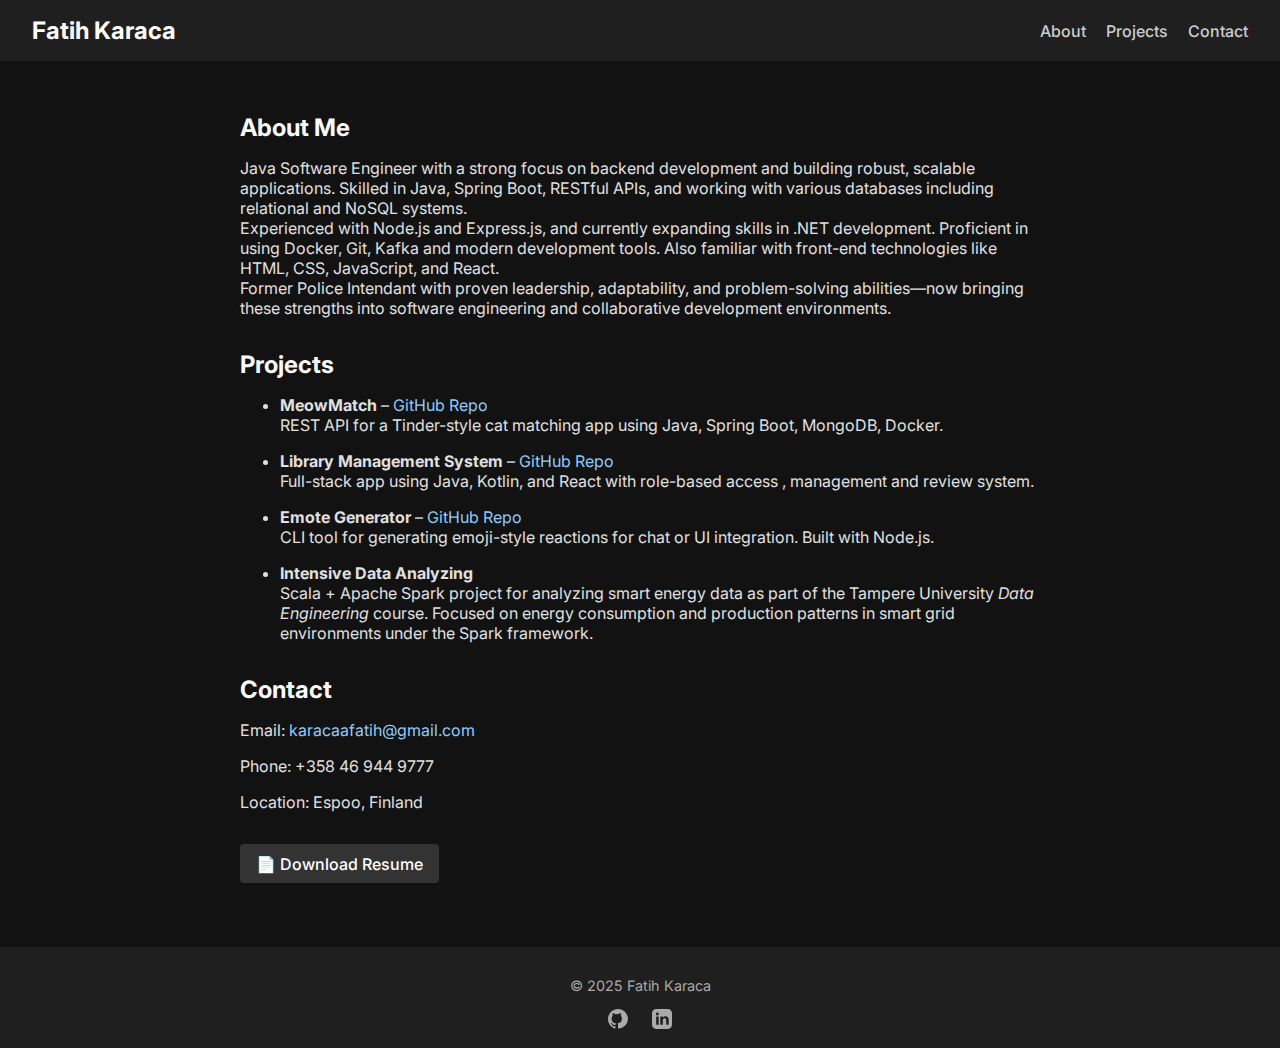
<file: index.html>
<!DOCTYPE html>
<html lang="en">
<head>
  <meta charset="UTF-8" />
  <meta name="viewport" content="width=device-width, initial-scale=1.0" />
  <title>Fatih Karaca – Portfolio</title>
  <link rel="stylesheet" href="style.css" />
  <link href="https://fonts.googleapis.com/css2?family=Inter:wght@400;600&display=swap" rel="stylesheet">
</head>
<body>
  <div class="container">
    <header>
      <h1>Fatih Karaca</h1>
      <nav>
        <a href="#about">About</a>
        <a href="#projects">Projects</a>
        <a href="#contact">Contact</a>
      </nav>
    </header>

    <main>
      <section id="about">
        <h2>About Me</h2>
        <p> Java Software Engineer with a strong focus on backend development and building robust, scalable applications. Skilled in Java, Spring Boot, RESTful APIs, and working with various databases including relational and NoSQL systems. 
            <br>Experienced with Node.js and Express.js, and currently expanding skills in .NET development. Proficient in using Docker, Git, Kafka and modern development tools. Also familiar with front-end technologies like HTML, CSS, JavaScript, and React. 
            <br> Former Police Intendant with proven leadership, adaptability, and problem-solving abilities—now bringing these strengths into software engineering and collaborative development environments.</p>
      </section>

      <section id="projects">
        <h2>Projects</h2>
        <ul class="project-list">
          <li>
            <strong>MeowMatch</strong> – <a href="https://github.com/Fathkrc/meowmatch" target="_blank">GitHub Repo</a><br />
            REST API for a Tinder-style cat matching app using Java, Spring Boot, MongoDB, Docker.
          </li>
          <li>
            <strong>Library Management System</strong> – <a href="https://github.com/Fathkrc/java_react_lib" target="_blank">GitHub Repo</a><br />
            Full-stack app using Java, Kotlin, and React with role-based access , management and  review system.
          </li>
          <li>
            <strong>Emote Generator</strong> – <a href="https://github.com/Fathkrc/emotegenerator" target="_blank">GitHub Repo</a><br />
            CLI tool for generating emoji-style reactions for chat or UI integration. Built with Node.js.
          </li>
          <li>
            <strong>Intensive Data Analyzing</strong><br />
            Scala + Apache Spark project for analyzing smart energy data as part of the Tampere University <em>Data Engineering</em> course. Focused on energy consumption and production patterns in smart grid environments under the Spark framework.
          </li>
        </ul>
      </section>

      <section id="contact">
        <h2>Contact</h2>
        <p>Email: <a href="mailto:karacaafatih@gmail.com">karacaafatih@gmail.com</a></p>
        <p>Phone: +358 46 944 9777</p>
        <p>Location: Espoo, Finland</p>
        <a class="resume-button" href="Resume-09-2025.pdf" download>📄 Download Resume</a>
      </section>
    </main>

    <footer>
      <p>© 2025 Fatih Karaca</p>
      <div class="footer-links">
        <a href="https://github.com/Fathkrc" target="_blank" aria-label="GitHub">
          <svg xmlns="http://www.w3.org/2000/svg" height="20" viewBox="0 0 16 16" fill="#ccc">
            <path d="M8 0C3.58 0 0 3.58 0 8c0 3.54 
            2.29 6.53 5.47 7.59.4.07.55-.17.55-.38 
            0-.19-.01-.82-.01-1.49-2.01.37-2.53-.49-2.69-.94-.09-.23-.48-.94-.82-1.13-.28-.15-.68-.52
            -.01-.53.63-.01 1.08.58 1.23.82.72 1.21 1.87.87
            2.33.66.07-.52.28-.87.51-1.07-1.78-.2-3.64-.89-3.64
            -3.95 0-.87.31-1.59.82-2.15-.08-.2-.36-1.01.08
            -2.11 0 0 .67-.21 2.2.82a7.65 7.65 0 012 0c1.53-1.04
            2.2-.82 2.2-.82.44 1.1.16 1.91.08
            2.11.51.56.82 1.27.82 2.15 0 3.07-1.87
            3.75-3.65 3.95.29.25.54.73.54 1.48 0 1.07-.01
            1.93-.01 2.2 0 .21.15.46.55.38A8.013 8.013
            0 0016 8c0-4.42-3.58-8-8-8z"/>
          </svg>
        </a>
        <a href="https://linkedin.com/in/Fathkrc" target="_blank" aria-label="LinkedIn">
          <svg xmlns="http://www.w3.org/2000/svg" height="20" viewBox="0 0 24 24" fill="#ccc">
            <path d="M19 0h-14c-2.76 0-5 2.24-5 5v14c0 
            2.76 2.24 5 5 5h14c2.76 0 5-2.24 
            5-5v-14c0-2.76-2.24-5-5-5zm-11 
            19h-3v-10h3v10zm-1.5-11.3c-.97 
            0-1.75-.79-1.75-1.75s.79-1.75 
            1.75-1.75 1.75.79 
            1.75 1.75-.79 1.75-1.75 
            1.75zm13.5 11.3h-3v-5.6c0-3.4-4-3.1-4 
            0v5.6h-3v-10h3v1.5c1.4-2.58 
            7-2.77 7 2.47v6.03z"/>
          </svg>
        </a>
      </div>
    </footer>
  </div>
</body>
</html>
</file>
<file: style.css>
/* Global Layout + Dark Mode */
html, body {
  height: 100%;
  margin: 0;
  background-color: #121212;
  color: #e0e0e0;
  font-family: 'Inter', system-ui, sans-serif;
  display: flex;
  flex-direction: column;
}

/* Container to push footer down */
.container {
  flex: 1;
  display: flex;
  flex-direction: column;
}

main {
  flex: 1;
  max-width: 800px;
  margin: 2rem auto;
  padding: 0 1rem;
}

/* Header */
header {
  background-color: #1f1f1f;
  color: #fff;
  display: flex;
  justify-content: space-between;
  align-items: center;
  padding: 1rem 2rem;
}

header h1 {
  margin: 0;
  font-size: 1.5rem;
}

nav a {
  color: #ccc;
  text-decoration: none;
  margin-left: 1rem;
  font-weight: 500;
}

nav a:hover {
  color: #fff;
}

/* Sections */
section {
  margin-bottom: 2rem;
}

h2 {
  color: #fafafa;
  margin-bottom: 0.5rem;
}

a {
  color: #90caf9;
  text-decoration: none;
}

a:hover {
  text-decoration: underline;
}

/* Project list spacing */
.project-list li {
  margin-bottom: 1rem;
}

/* Resume button */
.resume-button {
  display: inline-block;
  margin-top: 1rem;
  padding: 0.6rem 1rem;
  background-color: #333;
  color: #fff;
  text-decoration: none;
  border-radius: 4px;
  font-weight: 500;
  transition: background-color 0.2s ease;
}

.resume-button:hover {
  background-color: #555;
}

/* Footer */
footer {
  background-color: #1f1f1f;
  color: #aaa;
  text-align: center;
  padding: 1rem 0.5rem;
  font-size: 0.9rem;
}

.footer-links {
  margin-top: 0.5rem;
  display: flex;
  justify-content: center;
  gap: 1.5rem;
}

.footer-links svg {
  fill: #aaa;
  transition: fill 0.2s ease;
}

.footer-links a:hover svg {
  fill: #fff;
}
</file>
